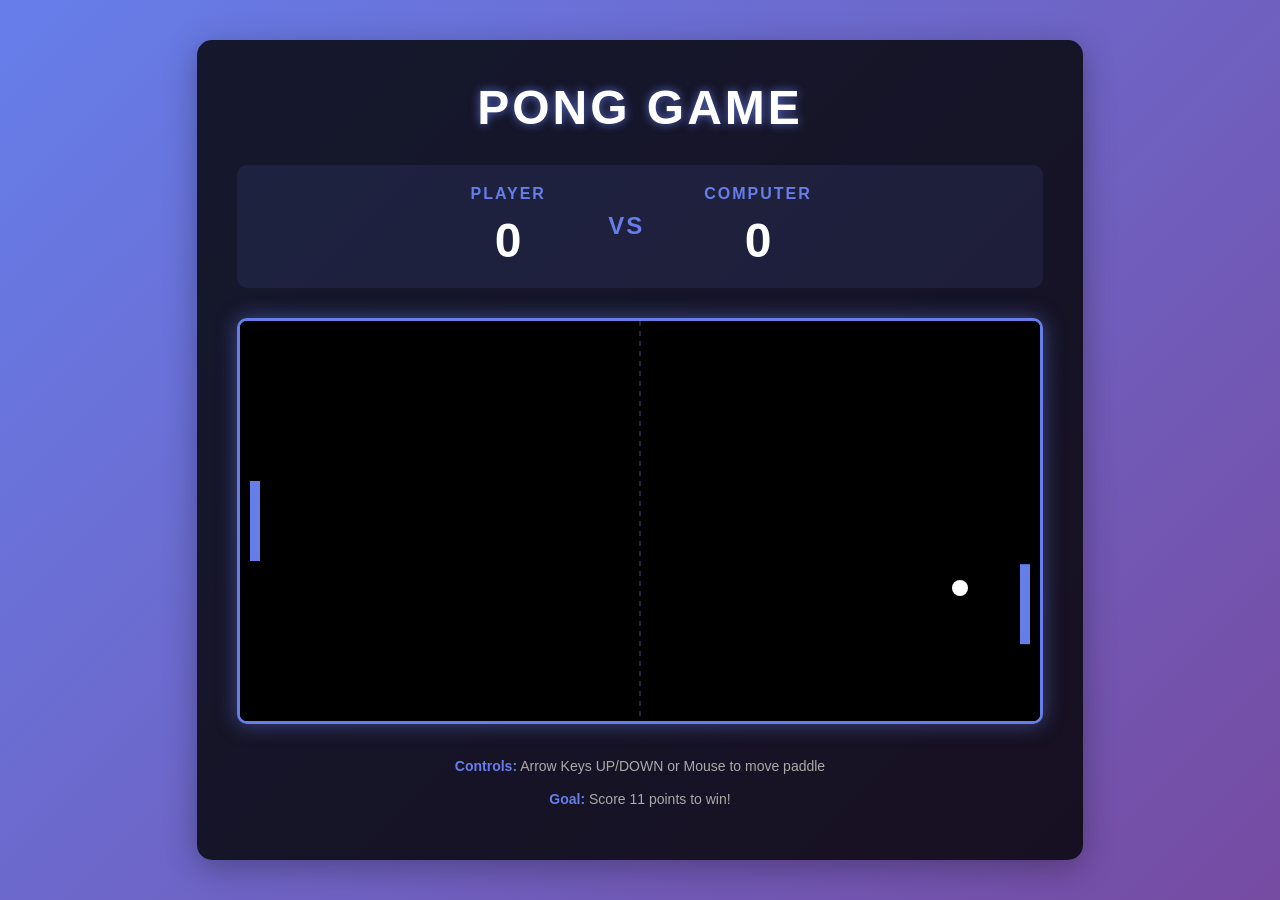
<file: pong-game/index.html>
<!DOCTYPE html>
<html lang="en">
<head>
    <meta charset="UTF-8">
    <meta name="viewport" content="width=device-width, initial-scale=1.0">
    <title>Pong Game</title>
    <link rel="stylesheet" href="styles.css">
</head>
<body>
    <div class="container">
        <h1>PONG GAME</h1>
        <div class="scoreboard">
            <div class="player-score">
                <span>Player</span>
                <p id="playerScore">0</p>
            </div>
            <div class="divider">VS</div>
            <div class="computer-score">
                <span>Computer</span>
                <p id="computerScore">0</p>
            </div>
        </div>
        
        <div class="game-container">
            <canvas id="gameCanvas" width="800" height="400"></canvas>
        </div>

        <div class="instructions">
            <p><strong>Controls:</strong> Arrow Keys UP/DOWN or Mouse to move paddle</p>
            <p><strong>Goal:</strong> Score 11 points to win!</p>
        </div>
    </div>

    <script src="script.js"></script>
</body>
</html>
</file>
<file: pong-game/styles.css>
* {
    margin: 0;
    padding: 0;
    box-sizing: border-box;
}

body {
    display: flex;
    justify-content: center;
    align-items: center;
    min-height: 100vh;
    background: linear-gradient(135deg, #667eea 0%, #764ba2 100%);
    font-family: 'Arial', sans-serif;
}

.container {
    text-align: center;
    background: rgba(0, 0, 0, 0.8);
    padding: 40px;
    border-radius: 15px;
    box-shadow: 0 8px 32px rgba(0, 0, 0, 0.3);
}

h1 {
    color: #fff;
    font-size: 48px;
    margin-bottom: 30px;
    text-shadow: 0 0 10px rgba(102, 126, 234, 0.8);
    letter-spacing: 3px;
}

.scoreboard {
    display: flex;
    justify-content: center;
    align-items: center;
    gap: 60px;
    margin-bottom: 30px;
    background: rgba(102, 126, 234, 0.1);
    padding: 20px;
    border-radius: 10px;
}

.player-score,
.computer-score {
    display: flex;
    flex-direction: column;
    align-items: center;
    gap: 10px;
}

.player-score span,
.computer-score span {
    color: #667eea;
    font-size: 16px;
    font-weight: bold;
    text-transform: uppercase;
    letter-spacing: 2px;
}

.player-score p,
.computer-score p {
    color: #fff;
    font-size: 48px;
    font-weight: bold;
    min-width: 80px;
}

.divider {
    color: #667eea;
    font-size: 24px;
    font-weight: bold;
    letter-spacing: 2px;
}

.game-container {
    margin: 30px 0;
    border: 3px solid #667eea;
    border-radius: 10px;
    overflow: hidden;
    box-shadow: 0 0 20px rgba(102, 126, 234, 0.5);
    background: #000;
}

canvas {
    display: block;
    width: 100%;
    height: auto;
    background: #000;
}

.instructions {
    margin-top: 30px;
    color: #aaa;
    font-size: 14px;
    line-height: 1.8;
}

.instructions p {
    margin: 8px 0;
}

.instructions strong {
    color: #667eea;
}

/* Responsive Design */
@media (max-width: 768px) {
    .container {
        padding: 20px;
    }

    h1 {
        font-size: 32px;
        margin-bottom: 20px;
    }

    .scoreboard {
        gap: 40px;
        padding: 15px;
    }

    .player-score p,
    .computer-score p {
        font-size: 36px;
    }

    #gameCanvas {
        width: 100%;
        height: auto;
    }
}
</file>
